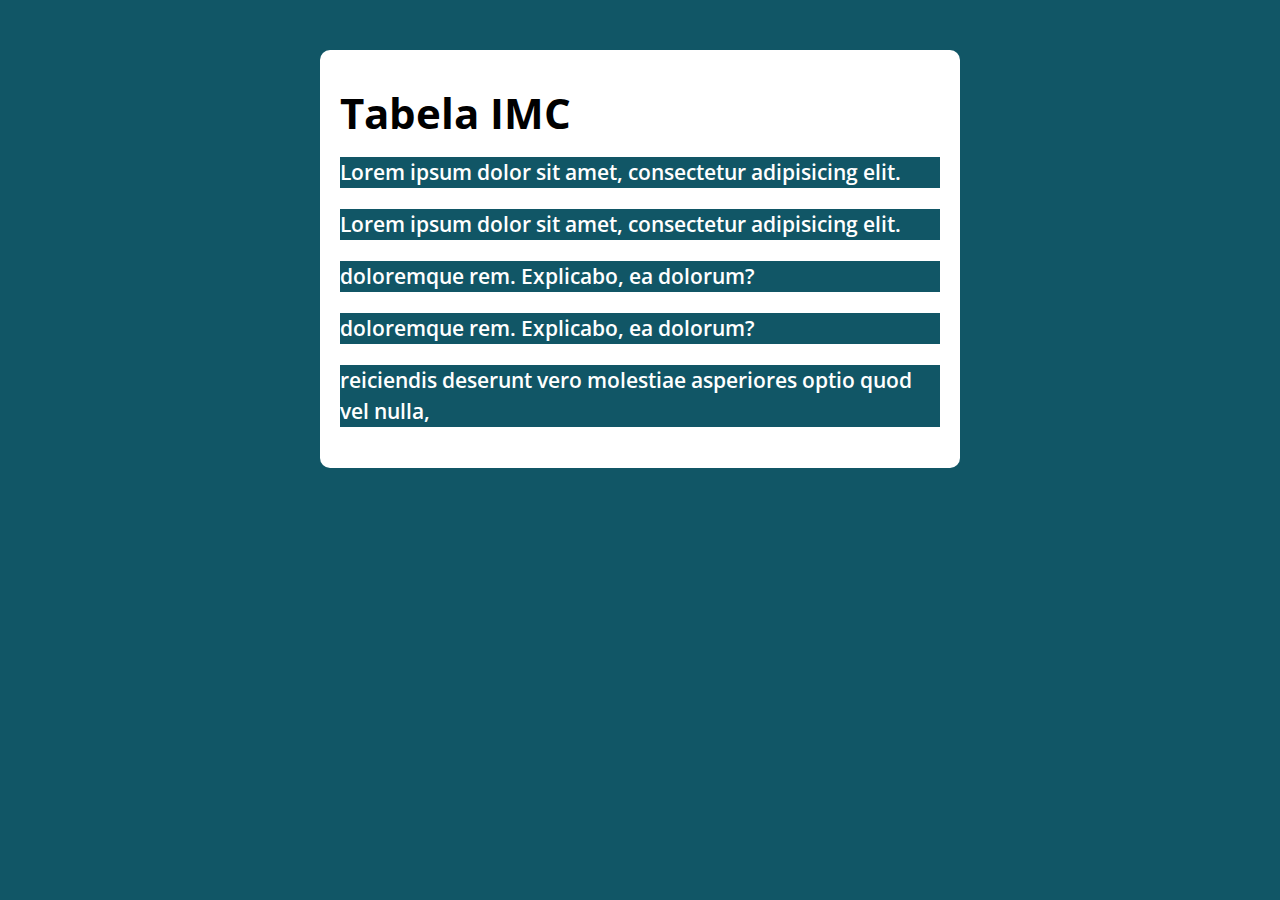
<file: ForInForOn/index.html>
<!DOCTYPE html>
<html lang="pt-BR">

<head>
  <meta charset="UTF-8">
  <meta name="viewport" content="width=device-width, initial-scale=1.0">
  <meta http-equiv="X-UA-Compatible" content="ie=edge">
  <title>Modelo</title>
  <link rel="stylesheet" href="./assets/css/style.css">
  <link rel="stylesheet" href="./assets/css/global.css">

</head>

<body>

  <section class="container">
    <h1>Tabela IMC</h1>
    
    <div class="paragraphs">
      <p>
        Lorem ipsum dolor sit amet, consectetur adipisicing elit. 
      </p>
      <p>
        Lorem ipsum dolor sit amet, consectetur adipisicing elit. 
      </p>
      <p>
        doloremque rem. Explicabo, ea dolorum?
      </p>
      <p>
        doloremque rem. Explicabo, ea dolorum?
      </p>
      <p>
        reiciendis deserunt vero molestiae asperiores optio quod vel nulla,
      </p>
    </div>
  </section>


  <script src="./assets/JavaScript/main.js"></script>
</body>

</html>
</file>
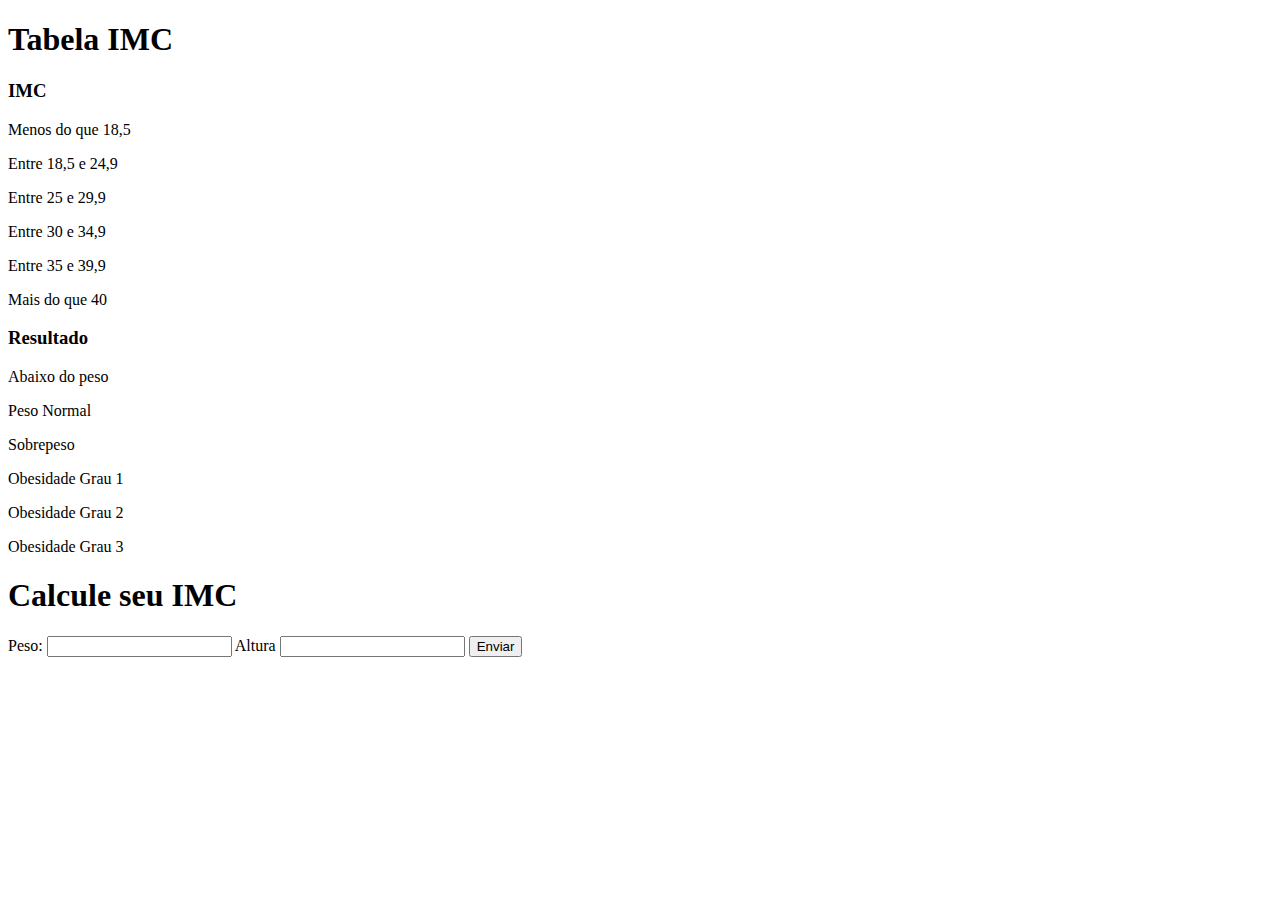
<file: JavaScriptClass/index.html>
<!DOCTYPE html>
<html lang="pt-BR">

<head>
  <meta charset="UTF-8">
  <meta name="viewport" content="width=device-width, initial-scale=1.0">
  <meta http-equiv="X-UA-Compatible" content="ie=edge">
  <title>Modelo</title>


</head>

<body>

  <section class="container">
    <h1>Tabela IMC</h1>
    <div class="dividir">
        <div>
            <h3>IMC</h3>
            <p>Menos do que 18,5</p>
            <p>Entre 18,5 e 24,9</p>
            <p>Entre 25 e 29,9</p>
            <p>Entre 30 e 34,9</p>
            <p>Entre 35 e 39,9</p>
            <p>Mais do que 40</p>
        </div>
        <div>
            <h3>Resultado</h3>
            <p>Abaixo do peso</p>
            <p>Peso Normal</p>
            <p>Sobrepeso</p>
            <p>Obesidade Grau 1</p>
            <p>Obesidade Grau 2</p>
            <p>Obesidade Grau 3</p>
        </div>
    </div>
    <h1>Calcule seu IMC</h1>
   

    <form class="form" action="">
        <label for="input-teste-1">Peso:</label>
        <input type="text" id="peso">
        <label for="input-teste-1">Altura</label>
        <input type="text" id="altura">
        <button type="submit">Enviar</button>
    </form>
    
    <section>
        <div class="resposta">

        </div>
    </section>
  </section>


  <script src="GetSet.js"></script>
</body>

</html>
</file>
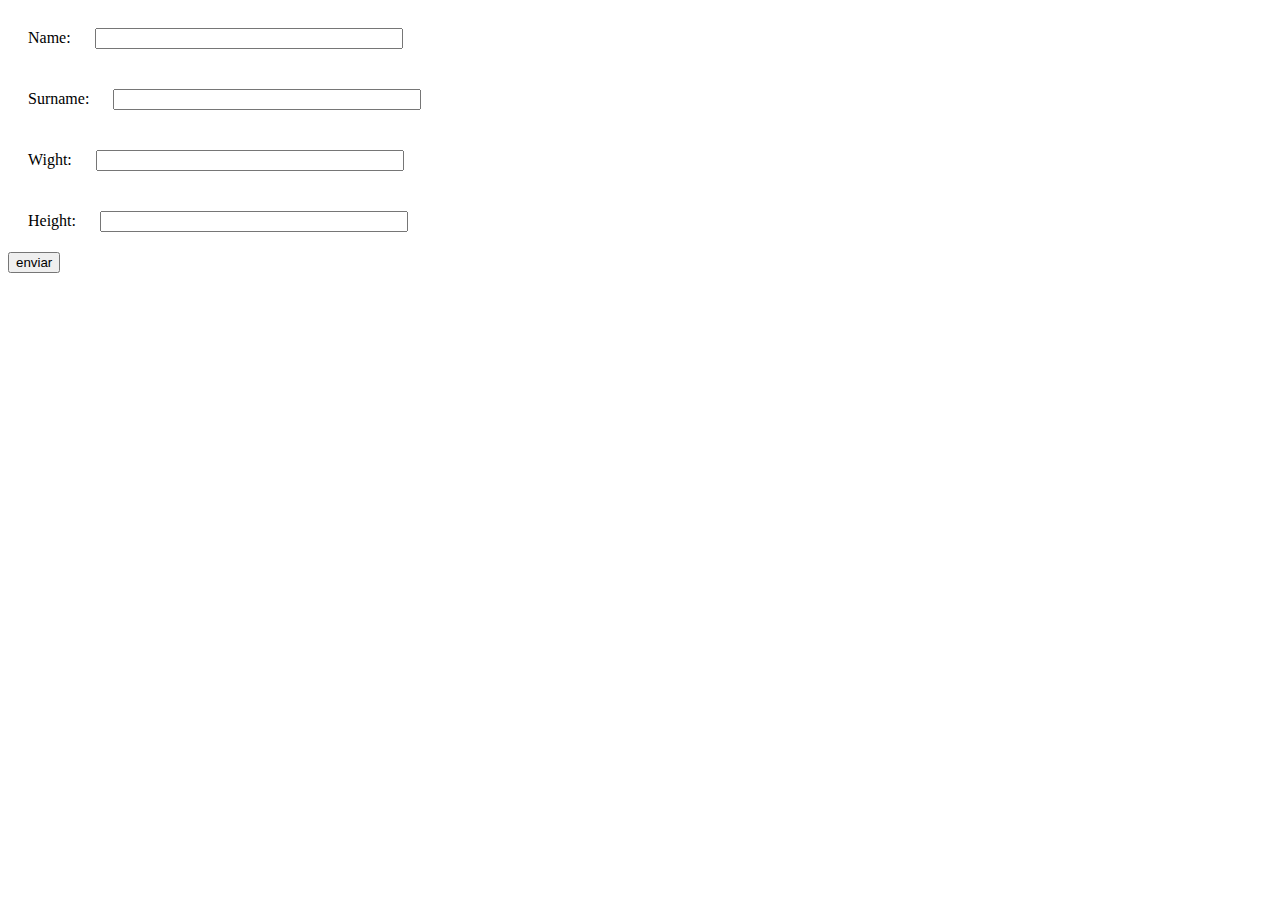
<file: Number and Math/index.html>
<!DOCTYPE html>
<html lang="pt-BR">
<head>
    <meta charset="UTF-8">
    <meta name="viewport" content="width=device-width, initial-scale=1.0">
    <title>Numbers and Math</title>
    <style>
        div {
            padding: 20px 20px;
        }
        input {
            width: 300px;
            margin-left: 20px;
        }
    </style>
</head>
<body>
    <div>
        <label>
            Name:
            <input type='text' id="name"/>
        </label>
    </div>

    <div>
        <label>
            Surname:
            <input type='text' id="surname" />
        </label>
    </div>

    <div>
        <label>
            Wight:
            <input type='text' id="wight" />
        </label>
    </div>

    <div>
        <label>
            Height:
            <input type='text' id="height"/>
        </label>
    </div>
   
    <button onclick="recebeEventoForm()" type="submit">enviar</button> 
    
    <div id="lista"></div>
  
    <script src="JavaScript/script.js"></script>
</body>
</html>
</file>
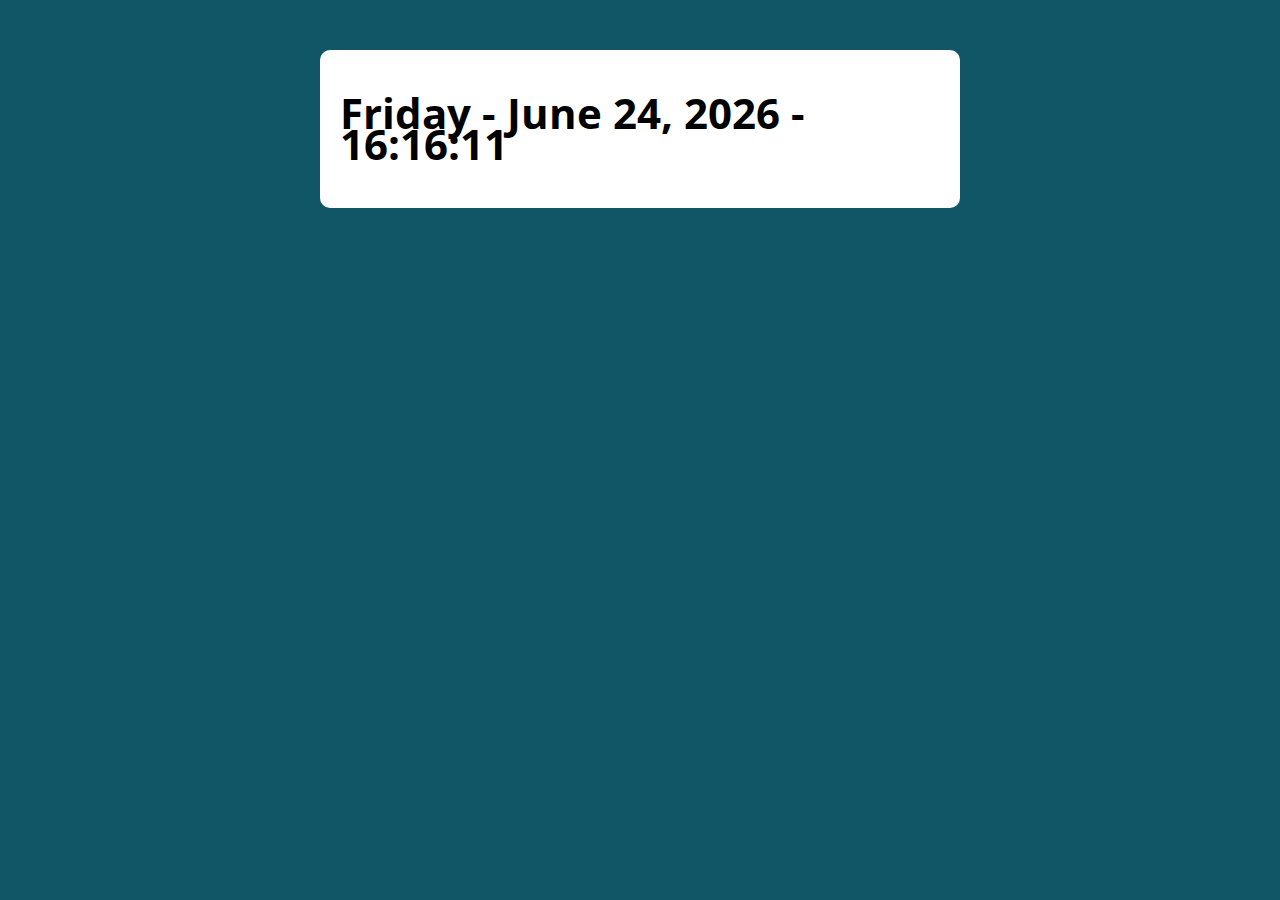
<file: Date and Switch/Exercise/index.html>
<!DOCTYPE html>
<html lang="pt-BR">

<head>
  <meta charset="UTF-8">
  <meta name="viewport" content="width=device-width, initial-scale=1.0">
  <meta http-equiv="X-UA-Compatible" content="ie=edge">
  <title>Modelo</title>
  <link rel="stylesheet" href="./assets/css/style.css">
  <link rel="stylesheet" href="./assets/css/global.css">

</head>

<body>

  <section class="container">
    <h1></h1>
  </section>


  <script src="./assets/JavaScript/main.js"></script>
</body>

</html>
</file>
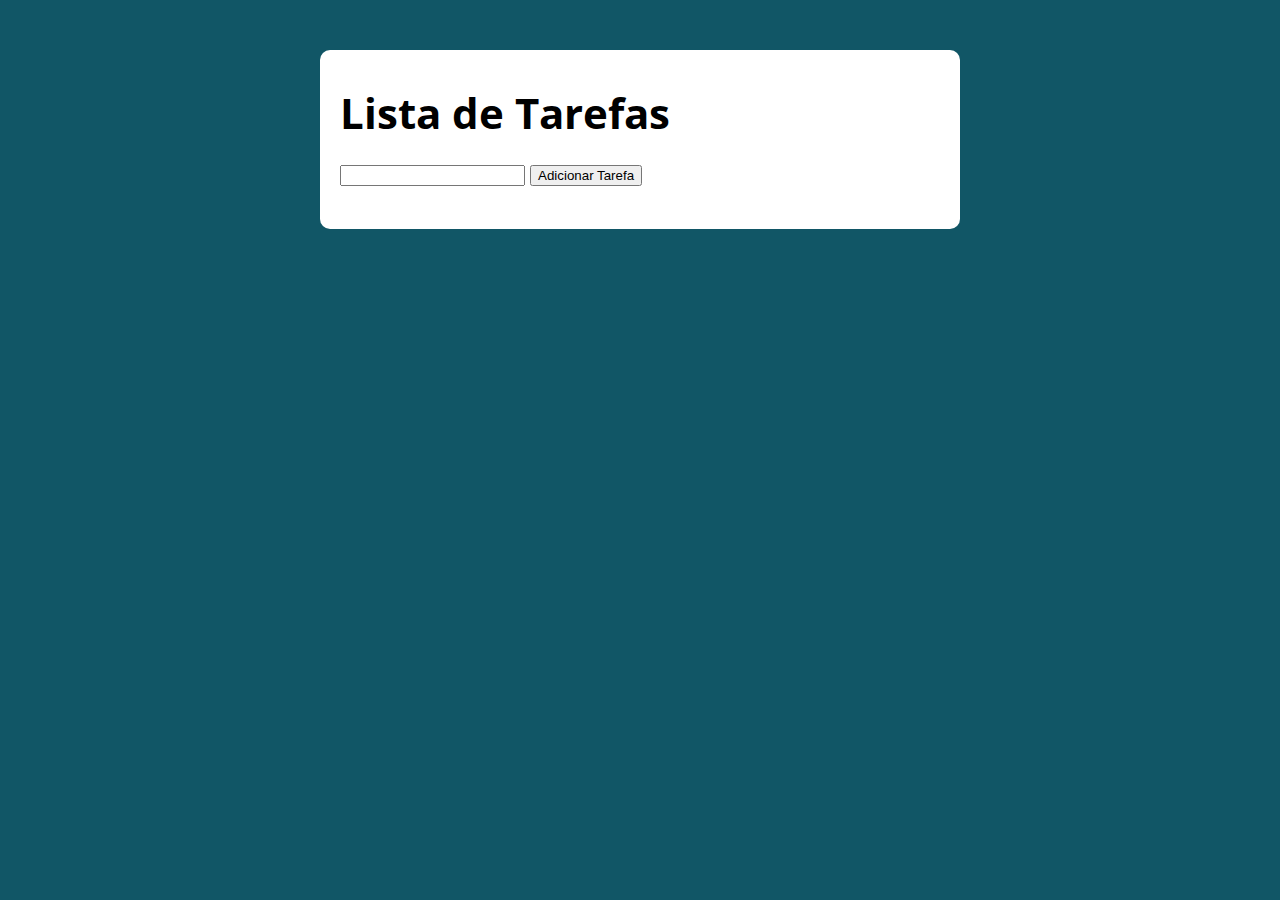
<file: Exercise/ExerciseFour/index.html>
<!DOCTYPE html>
<html lang="pt-BR">

<head>
  <meta charset="UTF-8">
  <meta name="viewport" content="width=device-width, initial-scale=1.0">
  <meta http-equiv="X-UA-Compatible" content="ie=edge">
  <title>Modelo</title>
  <link rel="stylesheet" href="./assets/css/style.css">
  <link rel="stylesheet" href="./assets/css/global.css">

</head>

<body>

  <section class="container">
    <h1>Lista de Tarefas</h1>
    <p>
      <input type="text" class="input-tarefa">
      <button class="btn-add-tarefa">Adicionar Tarefa</button>
    </p>

    <ul class="Tarefas"></ul>
  </section>


  <script src="./assets/JavaScript/main.js"></script>
</body>

</html>
</file>
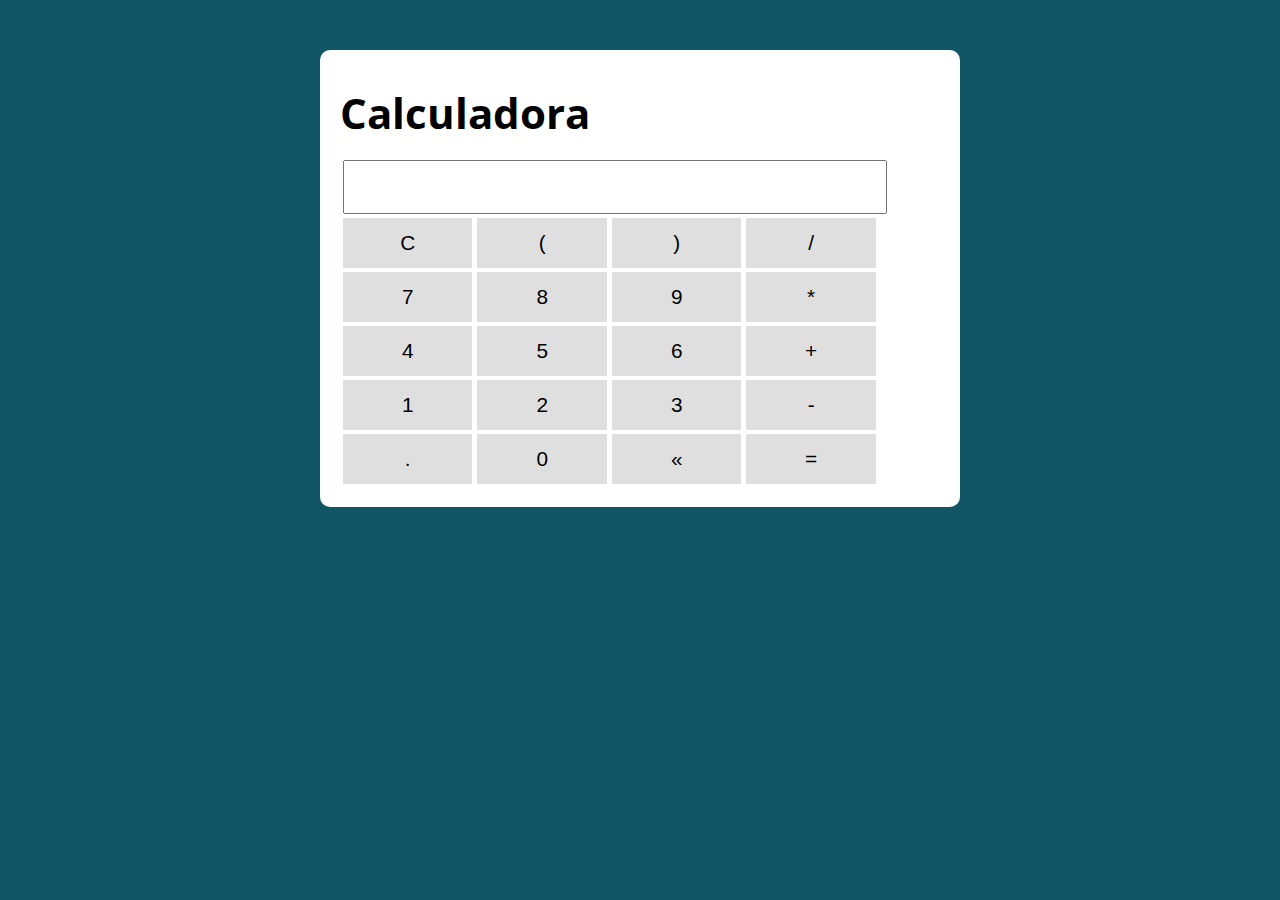
<file: function/Exercise/index.html>
<!DOCTYPE html>
<html lang="pt-BR">

<head>
  <meta charset="UTF-8">
  <meta name="viewport" content="width=device-width, initial-scale=1.0">
  <meta http-equiv="X-UA-Compatible" content="ie=edge">
  <title>Modelo</title>
  <link rel="stylesheet" href="./assets/css/style.css">
  <link rel="stylesheet" href="./assets/css/global.css">

</head>

<body>

  <section class="container">
   <h1>Calculadora</h1>

   <table class="caculadora">
      <tr>
        <td colspan="4">
          <input type="text" class="display">
        </td>
      </tr>
      <tr>
        <td>
          <button class="btn btn-clear">C</button>
          <button class="btn btn-num">(</button>
          <button class="btn btn-num">)</button>
          <button class="btn btn-num">/</button>
        </td>
      </tr>
      <tr>
        <td>
          <button class="btn btn-num">7</button>
          <button class="btn btn-num">8</button>
          <button class="btn btn-num">9</button>
          <button class="btn btn-num">*</button>
        </td>
      </tr>
      <tr>
        <td>
          <button class="btn btn-num">4</button>
          <button class="btn btn-num">5</button>
          <button class="btn btn-num">6</button>
          <button class="btn btn-num">+</button>
        </td>
      </tr>
      <tr>
        <td>
          <button class="btn btn-num">1</button>
          <button class="btn btn-num">2</button>
          <button class="btn btn-num">3</button>
          <button class="btn btn-num">-</button>
        </td>
      </tr>
      <tr>
        <td>
          <button class="btn btn-num">.</button>
          <button class="btn btn-num">0</button>
          <button class="btn btn-del">&laquo;</button>
          <button class="btn btn-eq">=</button>
        </td>
      </tr>
   </table>
  </section>


  <script src="./assets/JavaScript/main.js"></script>
  
  <script src="./assets/JavaScript/construtora.js"></script>
  <script src="./assets/JavaScript/prof.js"></script>
</body>

</html>
</file>
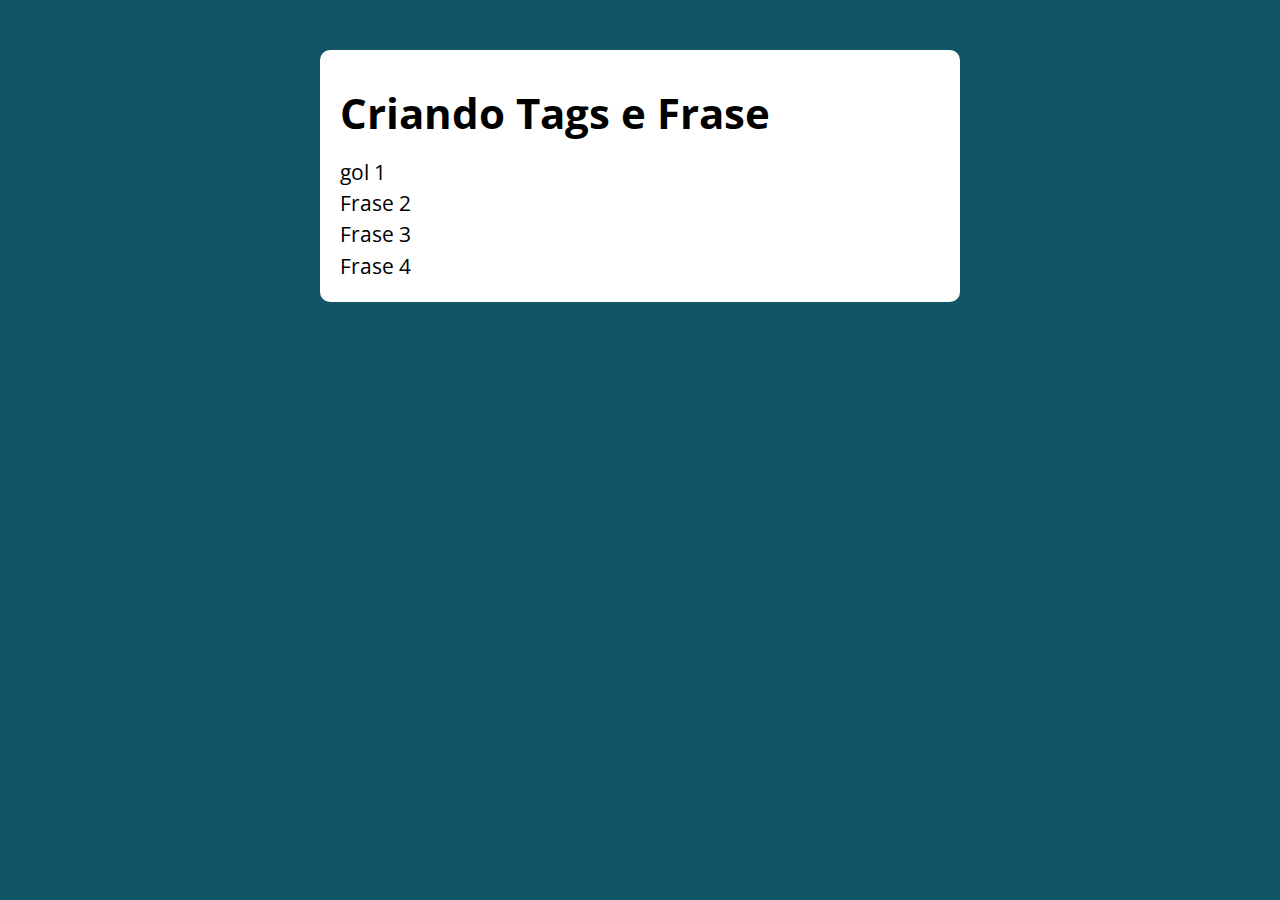
<file: RepetitionStructure/Exercise/index.html>
<!DOCTYPE html>
<html lang="pt-BR">

<head>
  <meta charset="UTF-8">
  <meta name="viewport" content="width=device-width, initial-scale=1.0">
  <meta http-equiv="X-UA-Compatible" content="ie=edge">
  <title>Modelo</title>
  <link rel="stylesheet" href="./assets/css/style.css">
  <link rel="stylesheet" href="./assets/css/global.css">

</head>

<body>

  <section class="container">
    <h1>Criando Tags e Frase</h1>
    
  </section>


  <script src="./assets/JavaScript/main.js"></script>
</body>

</html>
</file>
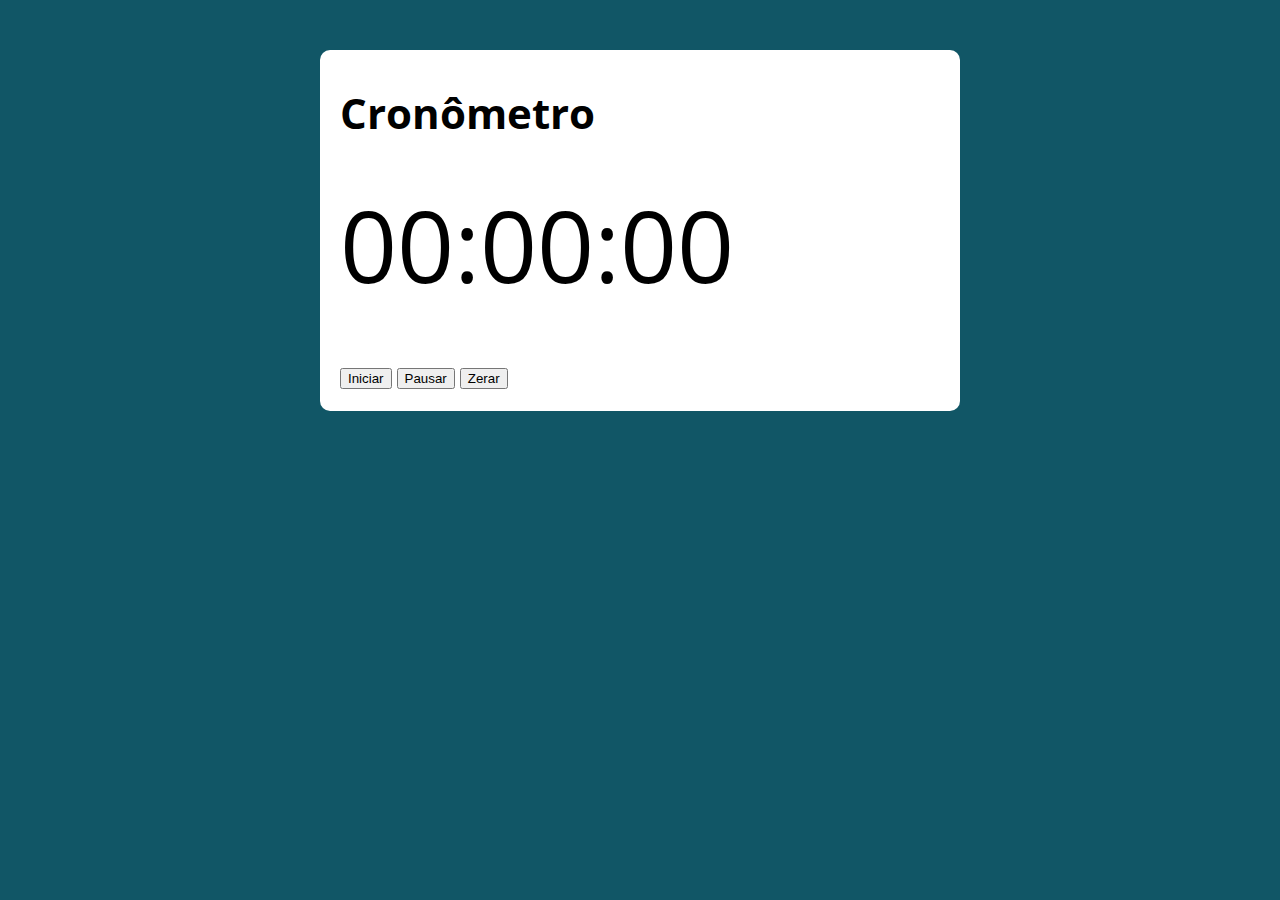
<file: setInterval setTimeOut/exercise/index.html>
<!DOCTYPE html>
<html lang="pt-BR">

<head>
  <meta charset="UTF-8">
  <meta name="viewport" content="width=device-width, initial-scale=1.0">
  <meta http-equiv="X-UA-Compatible" content="ie=edge">
  <title>Modelo</title>
  <link rel="stylesheet" href="./assets/css/style.css">
  <link rel="stylesheet" href="./assets/css/global.css">

  
</head>

<body>

  <section class="container">
    <h1>Cronômetro</h1>
    <div>
      <p class="Relogio">00:00:00</p>
      <button class="Iniciar">Iniciar</button>
      <button class="Pausar">Pausar</button>
      <button class="zerar">Zerar</button>
    </div>
  </section>


  <script src="./assets/JavaScript/main.js"></script>
</body>

</html>
</file>
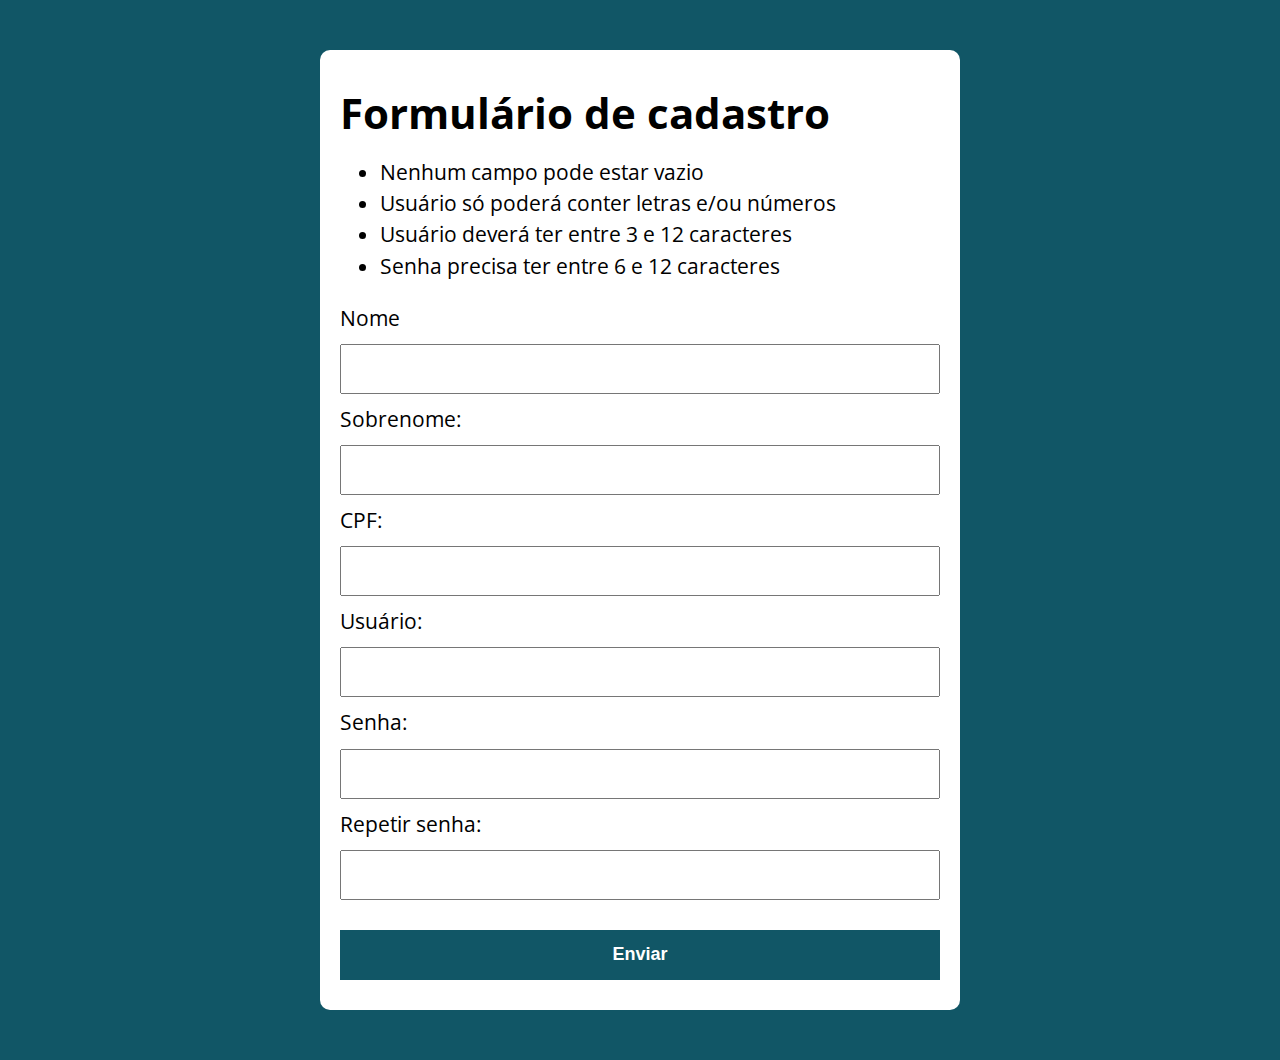
<file: JavaScriptClass/Exercise/Validando_Formulario/index.html>
<!DOCTYPE html>
<html lang="pt-BR">

<head>
  <meta charset="UTF-8">
  <meta name="viewport" content="width=device-width, initial-scale=1.0">
  <meta http-equiv="X-UA-Compatible" content="ie=edge">
  <title>Modelo</title>
  <link rel="stylesheet" href="./assets/css/style.css">
  <link rel="stylesheet" href="./assets/css/global.css">

</head>

<body>

  <section class="container">
    <h1>Formulário de cadastro</h1>
    <div>
      <ul>
        <li>Nenhum campo pode estar vazio</li>
        <li>Usuário só poderá conter letras e/ou números</li>
        <li>Usuário deverá ter entre 3 e 12 caracteres</li>
        <li>Senha precisa ter entre 6 e 12 caracteres</li>
  
      </ul>
    </div>
     
    <form action="" class="cadastro">
        <label>Nome</label>
        <input type="text" class="nome validar">
        <label>Sobrenome:</label>
        <input type="text" class="obrenome validar">
        <label>CPF:</label>
        <input type="text" class="cpf validar ">
        <label>Usuário:</label>
        <input type="text" class="usuario validar">
        <label>Senha:</label>
        <input type="password" class="senha validar">
        <label>Repetir senha:</label>
        <input type="password" class="repetir validar">
        <button type="submit">Enviar</button>
    </form>
  </section>


  <script src="./assets/JavaScript/main.js"></script>
  <script src="./assets/JavaScript/ClassValidandoCPF.js"></script>
</body>

</html>
</file>
<file: ForInForOn/assets/css/style.css>
@import url('https://fonts.googleapis.com/css?family=Open+Sans:400,700&display=swap');
:root {
  --primary-color: rgb(17, 86, 102);
  --primary-color-darker: rgb(9, 48, 56);
}

* {
  box-sizing: border-box;
  outline: 0;
}

body {
  margin: 0;
  padding: 0;
  background: var(--primary-color);
  font-family: 'Open sans', sans-serif;
  font-size: 1.3em;
  line-height: 1.5em;
}

.container {
  max-width: 640px;
  margin: 50px auto;
  background: #fff;
  padding: 20px;
  border-radius: 10px;
}

form input, form label, form button {
  display: block;
  width: 100%;
  margin-bottom: 10px;
}

form input {
  font-size: 24px;
  height: 50px;
  padding: 0 20px;
}

form input:focus {
  outline: 1px solid var(--primary-color);
}

form button {
  border: none;
  background: var(--primary-color);
  color: #fff;
  font-size: 18px;
  font-weight: 700;
  height: 50px;
  cursor: pointer;
  margin-top: 30px;
  cursor: pointer;
}

form button:hover {
  background: var(--primary-color-darker);
}
</file>
<file: ForInForOn/assets/css/global.css>
.dividir {
    display: flex;
    justify-content: space-between;
    padding: 50px ;
}

.invalido {
    background-color: red;
    margin: 0px;
    height: 50px;
    display: flex;
    justify-content: center;
    align-items: center;
    font-weight: 600;
    color: white;
}

.imc {
    background-color: green;
    margin: 0px;
    height: 50px;
    display: flex;
    justify-content: center;
    align-items: center;
    font-weight: 600;
    color: white !important;
}
</file>
<file: Date and Switch/Exercise/assets/css/style.css>
@import url('https://fonts.googleapis.com/css?family=Open+Sans:400,700&display=swap');
:root {
  --primary-color: rgb(17, 86, 102);
  --primary-color-darker: rgb(9, 48, 56);
}

* {
  box-sizing: border-box;
  outline: 0;
}

body {
  margin: 0;
  padding: 0;
  background: var(--primary-color);
  font-family: 'Open sans', sans-serif;
  font-size: 1.3em;
  line-height: 1.5em;
}

.container {
  max-width: 640px;
  margin: 50px auto;
  background: #fff;
  padding: 20px;
  border-radius: 10px;
}

form input, form label, form button {
  display: block;
  width: 100%;
  margin-bottom: 10px;
}

form input {
  font-size: 24px;
  height: 50px;
  padding: 0 20px;
}

form input:focus {
  outline: 1px solid var(--primary-color);
}

form button {
  border: none;
  background: var(--primary-color);
  color: #fff;
  font-size: 18px;
  font-weight: 700;
  height: 50px;
  cursor: pointer;
  margin-top: 30px;
  cursor: pointer;
}

form button:hover {
  background: var(--primary-color-darker);
}
</file>
<file: Date and Switch/Exercise/assets/css/global.css>
.dividir {
    display: flex;
    justify-content: space-between;
    padding: 50px ;
}

.invalido {
    background-color: red;
    margin: 0px;
    height: 50px;
    display: flex;
    justify-content: center;
    align-items: center;
    font-weight: 600;
    color: white;
}

.imc {
    background-color: green;
    margin: 0px;
    height: 50px;
    display: flex;
    justify-content: center;
    align-items: center;
    font-weight: 600;
    color: white !important;
}
</file>
<file: Exercise/ExerciseFour/assets/css/style.css>
@import url('https://fonts.googleapis.com/css?family=Open+Sans:400,700&display=swap');
:root {
  --primary-color: rgb(17, 86, 102);
  --primary-color-darker: rgb(9, 48, 56);
}

* {
  box-sizing: border-box;
  outline: 0;
}

body {
  margin: 0;
  padding: 0;
  background: var(--primary-color);
  font-family: 'Open sans', sans-serif;
  font-size: 1.3em;
  line-height: 1.5em;
}

.container {
  max-width: 640px;
  margin: 50px auto;
  background: #fff;
  padding: 20px;
  border-radius: 10px;
}

form input, form label, form button {
  display: block;
  width: 100%;
  margin-bottom: 10px;
}

form input {
  font-size: 24px;
  height: 50px;
  padding: 0 20px;
}

form input:focus {
  outline: 1px solid var(--primary-color);
}

form button {
  border: none;
  background: var(--primary-color);
  color: #fff;
  font-size: 18px;
  font-weight: 700;
  height: 50px;
  cursor: pointer;
  margin-top: 30px;
  cursor: pointer;
}

form button:hover {
  background: var(--primary-color-darker);
}
</file>
<file: Exercise/ExerciseFour/assets/css/global.css>
.dividir {
    display: flex;
    justify-content: space-between;
    padding: 50px ;
}

.invalido {
    background-color: red;
    margin: 0px;
    height: 50px;
    display: flex;
    justify-content: center;
    align-items: center;
    font-weight: 600;
    color: white;
}

.imc {
    background-color: green;
    margin: 0px;
    height: 50px;
    display: flex;
    justify-content: center;
    align-items: center;
    font-weight: 600;
    color: white !important;
}
</file>
<file: function/Exercise/assets/css/style.css>
@import url('https://fonts.googleapis.com/css?family=Open+Sans:400,700&display=swap');
:root {
  --primary-color: rgb(17, 86, 102);
  --primary-color-darker: rgb(9, 48, 56);
}

* {
  box-sizing: border-box;
  outline: 0;
}

body {
  margin: 0;
  padding: 0;
  background: var(--primary-color);
  font-family: 'Open sans', sans-serif;
  font-size: 1.3em;
  line-height: 1.5em;
}

.container {
  max-width: 640px;
  margin: 50px auto;
  background: #fff;
  padding: 20px;
  border-radius: 10px;
}

form input, form label, form button {
  display: block;
  width: 100%;
  margin-bottom: 10px;
}

form input {
  font-size: 24px;
  height: 50px;
  padding: 0 20px;
}

form input:focus {
  outline: 1px solid var(--primary-color);
}

form button {
  border: none;
  background: var(--primary-color);
  color: #fff;
  font-size: 18px;
  font-weight: 700;
  height: 50px;
  cursor: pointer;
  margin-top: 30px;
  cursor: pointer;
}

form button:hover {
  background: var(--primary-color-darker);
}
</file>
<file: function/Exercise/assets/css/global.css>
.calculadora {
    width: 100% !important;
    margin: 0 !important;
    padding: 0 !important;
}

.display{
    font-size: 2em;
    width: 100%;
    text-align: right;
}

.btn {
    width: 23.80%;
    height: 50px;
    cursor: pointer;
    border: none;
    font-size: 1em;
    background: #dfdfdf;
}

.btn:hover {
    background: #6969698a;
}
</file>
<file: RepetitionStructure/Exercise/assets/css/style.css>
@import url('https://fonts.googleapis.com/css?family=Open+Sans:400,700&display=swap');
:root {
  --primary-color: rgb(17, 86, 102);
  --primary-color-darker: rgb(9, 48, 56);
}

* {
  box-sizing: border-box;
  outline: 0;
}

body {
  margin: 0;
  padding: 0;
  background: var(--primary-color);
  font-family: 'Open sans', sans-serif;
  font-size: 1.3em;
  line-height: 1.5em;
}

.container {
  max-width: 640px;
  margin: 50px auto;
  background: #fff;
  padding: 20px;
  border-radius: 10px;
}

form input, form label, form button {
  display: block;
  width: 100%;
  margin-bottom: 10px;
}

form input {
  font-size: 24px;
  height: 50px;
  padding: 0 20px;
}

form input:focus {
  outline: 1px solid var(--primary-color);
}

form button {
  border: none;
  background: var(--primary-color);
  color: #fff;
  font-size: 18px;
  font-weight: 700;
  height: 50px;
  cursor: pointer;
  margin-top: 30px;
  cursor: pointer;
}

form button:hover {
  background: var(--primary-color-darker);
}
</file>
<file: RepetitionStructure/Exercise/assets/css/global.css>
.dividir {
    display: flex;
    justify-content: space-between;
    padding: 50px ;
}

p{
    margin: 0;
}

.invalido {
    background-color: red;
    margin: 0px;
    height: 50px;
    display: flex;
    justify-content: center;
    align-items: center;
    font-weight: 600;
    color: white;
}

.imc {
    background-color: green;
    margin: 0px;
    height: 50px;
    display: flex;
    justify-content: center;
    align-items: center;
    font-weight: 600;
    color: white !important;
}
</file>
<file: setInterval setTimeOut/exercise/assets/css/style.css>
@import url('https://fonts.googleapis.com/css?family=Open+Sans:400,700&display=swap');
:root {
  --primary-color: rgb(17, 86, 102);
  --primary-color-darker: rgb(9, 48, 56);
}

* {
  box-sizing: border-box;
  outline: 0;
}

body {
  margin: 0;
  padding: 0;
  background: var(--primary-color);
  font-family: 'Open sans', sans-serif;
  font-size: 1.3em;
  line-height: 1.5em;
}

.container {
  max-width: 640px;
  margin: 50px auto;
  background: #fff;
  padding: 20px;
  border-radius: 10px;
}

form input, form label, form button {
  display: block;
  width: 100%;
  margin-bottom: 10px;
}

form input {
  font-size: 24px;
  height: 50px;
  padding: 0 20px;
}

form input:focus {
  outline: 1px solid var(--primary-color);
}

form button {
  border: none;
  background: var(--primary-color);
  color: #fff;
  font-size: 18px;
  font-weight: 700;
  height: 50px;
  cursor: pointer;
  margin-top: 30px;
  cursor: pointer;
}

form button:hover {
  background: var(--primary-color-darker);
}
</file>
<file: setInterval setTimeOut/exercise/assets/css/global.css>
.Relogio{
    font-size:100px
}
</file>
<file: JavaScriptClass/Exercise/Validando_Formulario/assets/css/style.css>
@import url('https://fonts.googleapis.com/css?family=Open+Sans:400,700&display=swap');
:root {
  --primary-color: rgb(17, 86, 102);
  --primary-color-darker: rgb(9, 48, 56);
}

* {
  box-sizing: border-box;
  outline: 0;
}

body {
  margin: 0;
  padding: 0;
  background: var(--primary-color);
  font-family: 'Open sans', sans-serif;
  font-size: 1.3em;
  line-height: 1.5em;
}

.container {
  max-width: 640px;
  margin: 50px auto;
  background: #fff;
  padding: 20px;
  border-radius: 10px;
}

form input, form label, form button {
  display: block;
  width: 100%;
  margin-bottom: 10px;
}

form input {
  font-size: 24px;
  height: 50px;
  padding: 0 20px;
}

form input:focus {
  outline: 1px solid var(--primary-color);
}

form button {
  border: none;
  background: var(--primary-color);
  color: #fff;
  font-size: 18px;
  font-weight: 700;
  height: 50px;
  cursor: pointer;
  margin-top: 30px;
  cursor: pointer;
}

form button:hover {
  background: var(--primary-color-darker);
}
</file>
<file: JavaScriptClass/Exercise/Validando_Formulario/assets/css/global.css>
.error-text {
    color: red
}
</file>
